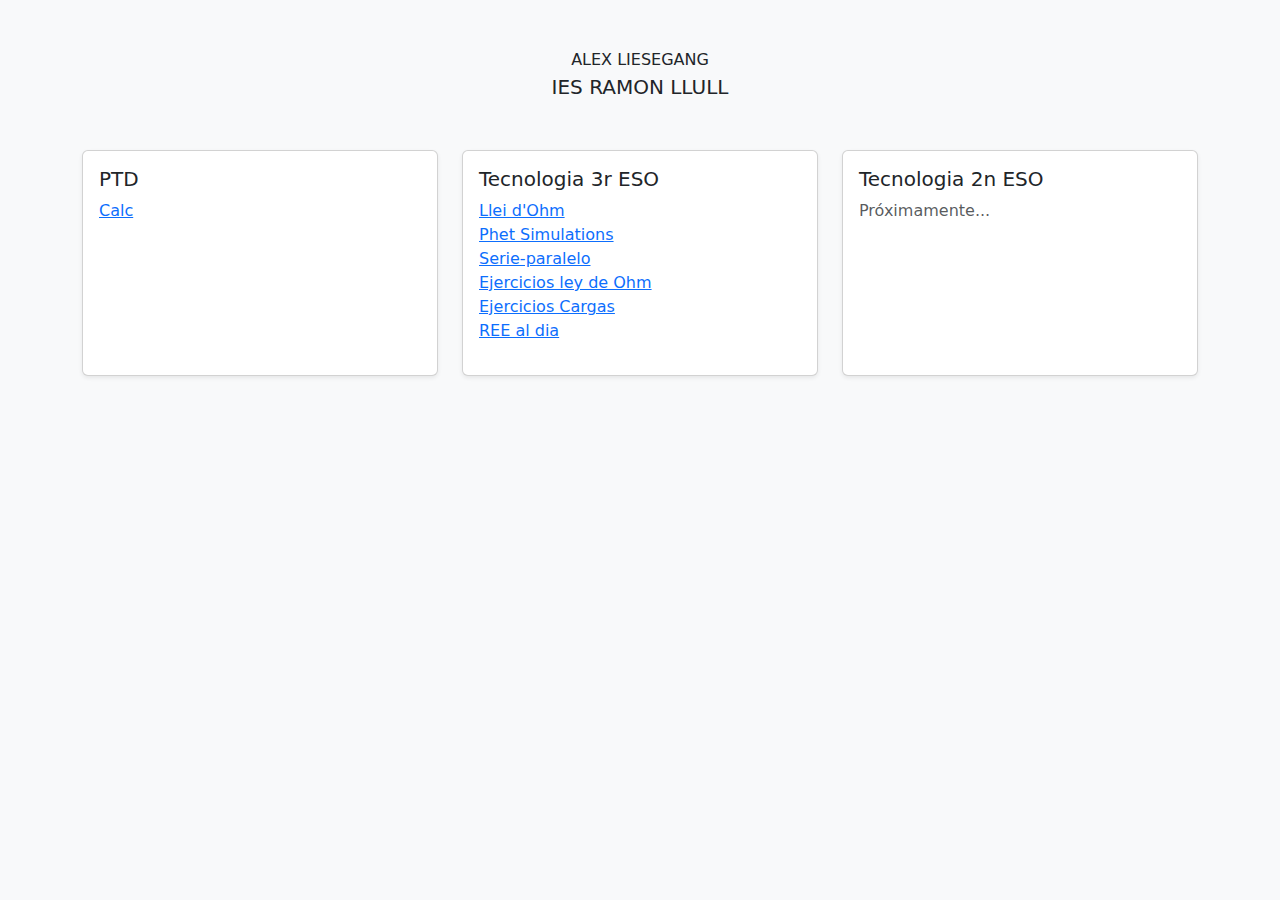
<file: index.html>
<!DOCTYPE html>
<html lang="es">
<head>
  <meta charset="UTF-8">
  <meta name="viewport" content="width=device-width, initial-scale=1.0">
  <title>ALEX LIESEGANG IES RAMON LLULL</title>

  <!-- Bootstrap CSS -->
  <link href="https://cdn.jsdelivr.net/npm/bootstrap@5.3.2/dist/css/bootstrap.min.css" rel="stylesheet">
</head>
<body class="bg-light">

  <div class="container py-5">
    <div class="text-center mb-5">
      <h3">ALEX LIESEGANG</h3>
      <p class="lead">IES RAMON LLULL</p>
    </div>

    <div class="row g-4">

      <!-- PTD -->
      <div class="col-md-4">
        <div class="card h-100 shadow-sm">
          <div class="card-body">
            <h5 class="card-title">PTD</h5>
            <ul class="list-unstyled">
              <li><a href="https://alexliesegang-iesllull.github.io/ies/ptd/calc.html" class="link-primary">Calc</a></li>
            </ul>
          </div>
        </div>
      </div>

      <!-- TECNOLOGIA 3r ESO -->
      <div class="col-md-4">
        <div class="card h-100 shadow-sm">
          <div class="card-body">
            <h5 class="card-title">Tecnologia 3r ESO</h5>
            <ul class="list-unstyled">
              <li><a href="https://alexliesegang-iesllull.github.io/ies/ohm/ohm.html" class="link-primary">Llei d'Ohm</a></li>
              <li><a href="https://phet.colorado.edu/es/simulations/filter?subjects=physics&type=html" class="link-primary">Phet Simulations</a></li>
		<li><a href="https://alexliesegang-iesllull.github.io/ies/ohm/Ejercicios_Resistencias_Serie_Paralelo.html" class="link-primary">Serie-paralelo</a></li>	
		<li><a href="https://alexliesegang-iesllull.github.io/ies/ohm/Ejercicios_Ley_de_Ohm_3ESO.pdf">Ejercicios ley de Ohm</a></li>
    <li><a href="https://alexliesegang-iesllull.github.io/ies/ohm/ej-cargas.html">Ejercicios Cargas</a></li>
    <li><a href="https://www.ree.es/es/datos/aldia">REE al dia</a></li>
		</ul>
          </div>
        </div>
      </div>

      <!-- TECNOLOGIA 2n ESO -->
      <div class="col-md-4">
        <div class="card h-100 shadow-sm">
          <div class="card-body">
            <h5 class="card-title">Tecnologia 2n ESO</h5>
            <p class="text-muted">Próximamente...</p>
          </div>
        </div>
      </div>

    </div>
  </div>

  <!-- Bootstrap JS (opcional para componentes interactivos) -->
  <script src="https://cdn.jsdelivr.net/npm/bootstrap@5.3.2/dist/js/bootstrap.bundle.min.js"></script>
</body>
</html>
</file>
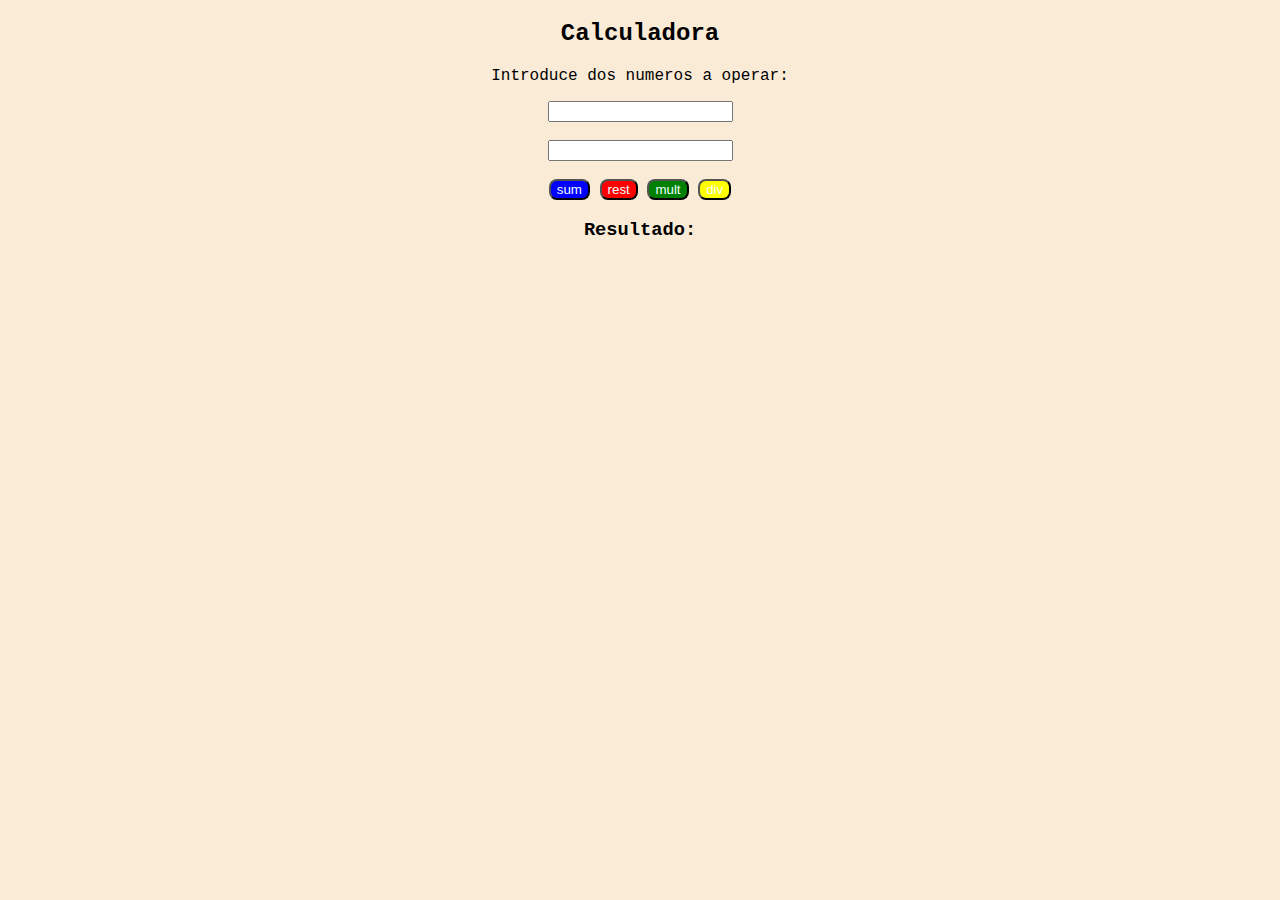
<file: ptd/index.html>
<!--calculadora online-->
<!DOCTYPE html>
<html lang="es">
<link rel="stylesheet" href="style.css">    
<head>
<title>Calculadora</title>
<script src="script.js" defer></script>    
</head>
<body>
<h2>Calculadora</h2>
<p>Introduce dos numeros a operar:</p>
<input id="num1" type="number"><br><br>
<input id="num2" type="number"><br><br>

<!--introducimos los boton +-*/-->
<button id="sum">sum</button>
<button id="rest">rest</button>
<button id="mult">mult</button>
<button id="div">div</button>

<h3>Resultado:</h3>
<h3 id="resultado"></h3>
</body>
</file>
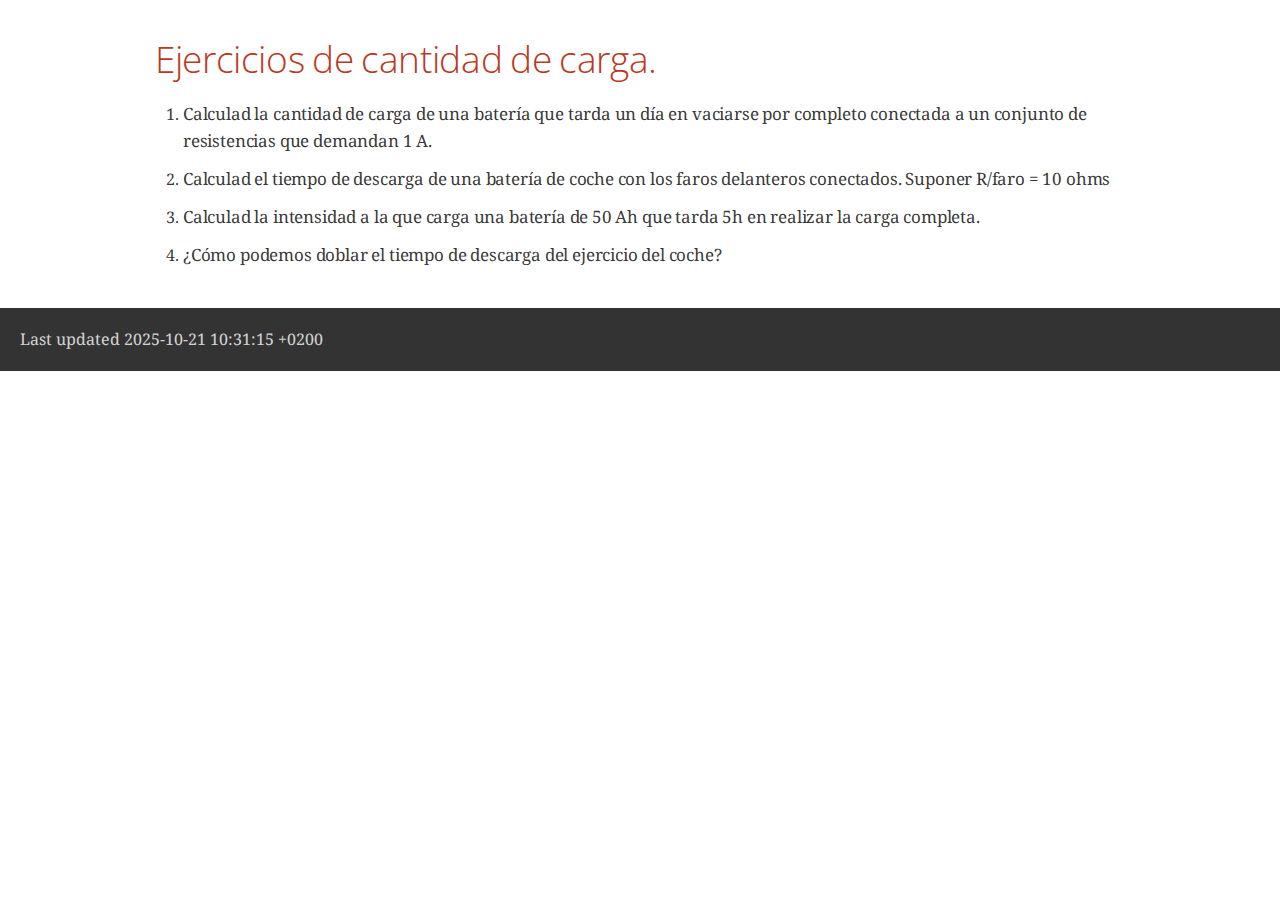
<file: ohm/ej-cargas.html>
<!DOCTYPE html>
<html lang="en">
<head>
<meta charset="UTF-8">
<meta http-equiv="X-UA-Compatible" content="IE=edge">
<meta name="viewport" content="width=device-width, initial-scale=1.0">
<meta name="generator" content="Asciidoctor 2.0.23">
<title>Ejercicios de cantidad de carga.</title>
<link rel="stylesheet" href="https://fonts.googleapis.com/css?family=Open+Sans:300,300italic,400,400italic,600,600italic%7CNoto+Serif:400,400italic,700,700italic%7CDroid+Sans+Mono:400,700">
<style>
/*! Asciidoctor default stylesheet | MIT License | https://asciidoctor.org */
/* Uncomment the following line when using as a custom stylesheet */
/* @import "https://fonts.googleapis.com/css?family=Open+Sans:300,300italic,400,400italic,600,600italic%7CNoto+Serif:400,400italic,700,700italic%7CDroid+Sans+Mono:400,700"; */
html{font-family:sans-serif;-webkit-text-size-adjust:100%}
a{background:none}
a:focus{outline:thin dotted}
a:active,a:hover{outline:0}
h1{font-size:2em;margin:.67em 0}
b,strong{font-weight:bold}
abbr{font-size:.9em}
abbr[title]{cursor:help;border-bottom:1px dotted #dddddf;text-decoration:none}
dfn{font-style:italic}
hr{height:0}
mark{background:#ff0;color:#000}
code,kbd,pre,samp{font-family:monospace;font-size:1em}
pre{white-space:pre-wrap}
q{quotes:"\201C" "\201D" "\2018" "\2019"}
small{font-size:80%}
sub,sup{font-size:75%;line-height:0;position:relative;vertical-align:baseline}
sup{top:-.5em}
sub{bottom:-.25em}
img{border:0}
svg:not(:root){overflow:hidden}
figure{margin:0}
audio,video{display:inline-block}
audio:not([controls]){display:none;height:0}
fieldset{border:1px solid silver;margin:0 2px;padding:.35em .625em .75em}
legend{border:0;padding:0}
button,input,select,textarea{font-family:inherit;font-size:100%;margin:0}
button,input{line-height:normal}
button,select{text-transform:none}
button,html input[type=button],input[type=reset],input[type=submit]{-webkit-appearance:button;cursor:pointer}
button[disabled],html input[disabled]{cursor:default}
input[type=checkbox],input[type=radio]{padding:0}
button::-moz-focus-inner,input::-moz-focus-inner{border:0;padding:0}
textarea{overflow:auto;vertical-align:top}
table{border-collapse:collapse;border-spacing:0}
*,::before,::after{box-sizing:border-box}
html,body{font-size:100%}
body{background:#fff;color:rgba(0,0,0,.8);padding:0;margin:0;font-family:"Noto Serif","DejaVu Serif",serif;line-height:1;position:relative;cursor:auto;-moz-tab-size:4;-o-tab-size:4;tab-size:4;word-wrap:anywhere;-moz-osx-font-smoothing:grayscale;-webkit-font-smoothing:antialiased}
a:hover{cursor:pointer}
img,object,embed{max-width:100%;height:auto}
object,embed{height:100%}
img{-ms-interpolation-mode:bicubic}
.left{float:left!important}
.right{float:right!important}
.text-left{text-align:left!important}
.text-right{text-align:right!important}
.text-center{text-align:center!important}
.text-justify{text-align:justify!important}
.hide{display:none}
img,object,svg{display:inline-block;vertical-align:middle}
textarea{height:auto;min-height:50px}
select{width:100%}
.subheader,.admonitionblock td.content>.title,.audioblock>.title,.exampleblock>.title,.imageblock>.title,.listingblock>.title,.literalblock>.title,.stemblock>.title,.openblock>.title,.paragraph>.title,.quoteblock>.title,table.tableblock>.title,.verseblock>.title,.videoblock>.title,.dlist>.title,.olist>.title,.ulist>.title,.qlist>.title,.hdlist>.title{line-height:1.45;color:#7a2518;font-weight:400;margin-top:0;margin-bottom:.25em}
div,dl,dt,dd,ul,ol,li,h1,h2,h3,#toctitle,.sidebarblock>.content>.title,h4,h5,h6,pre,form,p,blockquote,th,td{margin:0;padding:0}
a{color:#2156a5;text-decoration:underline;line-height:inherit}
a:hover,a:focus{color:#1d4b8f}
a img{border:0}
p{line-height:1.6;margin-bottom:1.25em;text-rendering:optimizeLegibility}
p aside{font-size:.875em;line-height:1.35;font-style:italic}
h1,h2,h3,#toctitle,.sidebarblock>.content>.title,h4,h5,h6{font-family:"Open Sans","DejaVu Sans",sans-serif;font-weight:300;font-style:normal;color:#ba3925;text-rendering:optimizeLegibility;margin-top:1em;margin-bottom:.5em;line-height:1.0125em}
h1 small,h2 small,h3 small,#toctitle small,.sidebarblock>.content>.title small,h4 small,h5 small,h6 small{font-size:60%;color:#e99b8f;line-height:0}
h1{font-size:2.125em}
h2{font-size:1.6875em}
h3,#toctitle,.sidebarblock>.content>.title{font-size:1.375em}
h4,h5{font-size:1.125em}
h6{font-size:1em}
hr{border:solid #dddddf;border-width:1px 0 0;clear:both;margin:1.25em 0 1.1875em}
em,i{font-style:italic;line-height:inherit}
strong,b{font-weight:bold;line-height:inherit}
small{font-size:60%;line-height:inherit}
code{font-family:"Droid Sans Mono","DejaVu Sans Mono",monospace;font-weight:400;color:rgba(0,0,0,.9)}
ul,ol,dl{line-height:1.6;margin-bottom:1.25em;list-style-position:outside;font-family:inherit}
ul,ol{margin-left:1.5em}
ul li ul,ul li ol{margin-left:1.25em;margin-bottom:0}
ul.circle{list-style-type:circle}
ul.disc{list-style-type:disc}
ul.square{list-style-type:square}
ul.circle ul:not([class]),ul.disc ul:not([class]),ul.square ul:not([class]){list-style:inherit}
ol li ul,ol li ol{margin-left:1.25em;margin-bottom:0}
dl dt{margin-bottom:.3125em;font-weight:bold}
dl dd{margin-bottom:1.25em}
blockquote{margin:0 0 1.25em;padding:.5625em 1.25em 0 1.1875em;border-left:1px solid #ddd}
blockquote,blockquote p{line-height:1.6;color:rgba(0,0,0,.85)}
@media screen and (min-width:768px){h1,h2,h3,#toctitle,.sidebarblock>.content>.title,h4,h5,h6{line-height:1.2}
h1{font-size:2.75em}
h2{font-size:2.3125em}
h3,#toctitle,.sidebarblock>.content>.title{font-size:1.6875em}
h4{font-size:1.4375em}}
table{background:#fff;margin-bottom:1.25em;border:1px solid #dedede;word-wrap:normal}
table thead,table tfoot{background:#f7f8f7}
table thead tr th,table thead tr td,table tfoot tr th,table tfoot tr td{padding:.5em .625em .625em;font-size:inherit;color:rgba(0,0,0,.8);text-align:left}
table tr th,table tr td{padding:.5625em .625em;font-size:inherit;color:rgba(0,0,0,.8)}
table tr.even,table tr.alt{background:#f8f8f7}
table thead tr th,table tfoot tr th,table tbody tr td,table tr td,table tfoot tr td{line-height:1.6}
h1,h2,h3,#toctitle,.sidebarblock>.content>.title,h4,h5,h6{line-height:1.2;word-spacing:-.05em}
h1 strong,h2 strong,h3 strong,#toctitle strong,.sidebarblock>.content>.title strong,h4 strong,h5 strong,h6 strong{font-weight:400}
.center{margin-left:auto;margin-right:auto}
.stretch{width:100%}
.clearfix::before,.clearfix::after,.float-group::before,.float-group::after{content:" ";display:table}
.clearfix::after,.float-group::after{clear:both}
:not(pre).nobreak{word-wrap:normal}
:not(pre).nowrap{white-space:nowrap}
:not(pre).pre-wrap{white-space:pre-wrap}
:not(pre):not([class^=L])>code{font-size:.9375em;font-style:normal!important;letter-spacing:0;padding:.1em .5ex;word-spacing:-.15em;background:#f7f7f8;border-radius:4px;line-height:1.45;text-rendering:optimizeSpeed}
pre{color:rgba(0,0,0,.9);font-family:"Droid Sans Mono","DejaVu Sans Mono",monospace;line-height:1.45;text-rendering:optimizeSpeed}
pre code,pre pre{color:inherit;font-size:inherit;line-height:inherit}
pre>code{display:block}
pre.nowrap,pre.nowrap pre{white-space:pre;word-wrap:normal}
em em{font-style:normal}
strong strong{font-weight:400}
.keyseq{color:rgba(51,51,51,.8)}
kbd{font-family:"Droid Sans Mono","DejaVu Sans Mono",monospace;display:inline-block;color:rgba(0,0,0,.8);font-size:.65em;line-height:1.45;background:#f7f7f7;border:1px solid #ccc;border-radius:3px;box-shadow:0 1px 0 rgba(0,0,0,.2),inset 0 0 0 .1em #fff;margin:0 .15em;padding:.2em .5em;vertical-align:middle;position:relative;top:-.1em;white-space:nowrap}
.keyseq kbd:first-child{margin-left:0}
.keyseq kbd:last-child{margin-right:0}
.menuseq,.menuref{color:#000}
.menuseq b:not(.caret),.menuref{font-weight:inherit}
.menuseq{word-spacing:-.02em}
.menuseq b.caret{font-size:1.25em;line-height:.8}
.menuseq i.caret{font-weight:bold;text-align:center;width:.45em}
b.button::before,b.button::after{position:relative;top:-1px;font-weight:400}
b.button::before{content:"[";padding:0 3px 0 2px}
b.button::after{content:"]";padding:0 2px 0 3px}
p a>code:hover{color:rgba(0,0,0,.9)}
#header,#content,#footnotes,#footer{width:100%;margin:0 auto;max-width:62.5em;*zoom:1;position:relative;padding-left:.9375em;padding-right:.9375em}
#header::before,#header::after,#content::before,#content::after,#footnotes::before,#footnotes::after,#footer::before,#footer::after{content:" ";display:table}
#header::after,#content::after,#footnotes::after,#footer::after{clear:both}
#content{margin-top:1.25em}
#content::before{content:none}
#header>h1:first-child{color:rgba(0,0,0,.85);margin-top:2.25rem;margin-bottom:0}
#header>h1:first-child+#toc{margin-top:8px;border-top:1px solid #dddddf}
#header>h1:only-child{border-bottom:1px solid #dddddf;padding-bottom:8px}
#header .details{border-bottom:1px solid #dddddf;line-height:1.45;padding-top:.25em;padding-bottom:.25em;padding-left:.25em;color:rgba(0,0,0,.6);display:flex;flex-flow:row wrap}
#header .details span:first-child{margin-left:-.125em}
#header .details span.email a{color:rgba(0,0,0,.85)}
#header .details br{display:none}
#header .details br+span::before{content:"\00a0\2013\00a0"}
#header .details br+span.author::before{content:"\00a0\22c5\00a0";color:rgba(0,0,0,.85)}
#header .details br+span#revremark::before{content:"\00a0|\00a0"}
#header #revnumber{text-transform:capitalize}
#header #revnumber::after{content:"\00a0"}
#content>h1:first-child:not([class]){color:rgba(0,0,0,.85);border-bottom:1px solid #dddddf;padding-bottom:8px;margin-top:0;padding-top:1rem;margin-bottom:1.25rem}
#toc{border-bottom:1px solid #e7e7e9;padding-bottom:.5em}
#toc>ul{margin-left:.125em}
#toc ul.sectlevel0>li>a{font-style:italic}
#toc ul.sectlevel0 ul.sectlevel1{margin:.5em 0}
#toc ul{font-family:"Open Sans","DejaVu Sans",sans-serif;list-style-type:none}
#toc li{line-height:1.3334;margin-top:.3334em}
#toc a{text-decoration:none}
#toc a:active{text-decoration:underline}
#toctitle{color:#7a2518;font-size:1.2em}
@media screen and (min-width:768px){#toctitle{font-size:1.375em}
body.toc2{padding-left:15em;padding-right:0}
body.toc2 #header>h1:nth-last-child(2){border-bottom:1px solid #dddddf;padding-bottom:8px}
#toc.toc2{margin-top:0!important;background:#f8f8f7;position:fixed;width:15em;left:0;top:0;border-right:1px solid #e7e7e9;border-top-width:0!important;border-bottom-width:0!important;z-index:1000;padding:1.25em 1em;height:100%;overflow:auto}
#toc.toc2 #toctitle{margin-top:0;margin-bottom:.8rem;font-size:1.2em}
#toc.toc2>ul{font-size:.9em;margin-bottom:0}
#toc.toc2 ul ul{margin-left:0;padding-left:1em}
#toc.toc2 ul.sectlevel0 ul.sectlevel1{padding-left:0;margin-top:.5em;margin-bottom:.5em}
body.toc2.toc-right{padding-left:0;padding-right:15em}
body.toc2.toc-right #toc.toc2{border-right-width:0;border-left:1px solid #e7e7e9;left:auto;right:0}}
@media screen and (min-width:1280px){body.toc2{padding-left:20em;padding-right:0}
#toc.toc2{width:20em}
#toc.toc2 #toctitle{font-size:1.375em}
#toc.toc2>ul{font-size:.95em}
#toc.toc2 ul ul{padding-left:1.25em}
body.toc2.toc-right{padding-left:0;padding-right:20em}}
#content #toc{border:1px solid #e0e0dc;margin-bottom:1.25em;padding:1.25em;background:#f8f8f7;border-radius:4px}
#content #toc>:first-child{margin-top:0}
#content #toc>:last-child{margin-bottom:0}
#footer{max-width:none;background:rgba(0,0,0,.8);padding:1.25em}
#footer-text{color:hsla(0,0%,100%,.8);line-height:1.44}
#content{margin-bottom:.625em}
.sect1{padding-bottom:.625em}
@media screen and (min-width:768px){#content{margin-bottom:1.25em}
.sect1{padding-bottom:1.25em}}
.sect1:last-child{padding-bottom:0}
.sect1+.sect1{border-top:1px solid #e7e7e9}
#content h1>a.anchor,h2>a.anchor,h3>a.anchor,#toctitle>a.anchor,.sidebarblock>.content>.title>a.anchor,h4>a.anchor,h5>a.anchor,h6>a.anchor{position:absolute;z-index:1001;width:1.5ex;margin-left:-1.5ex;display:block;text-decoration:none!important;visibility:hidden;text-align:center;font-weight:400}
#content h1>a.anchor::before,h2>a.anchor::before,h3>a.anchor::before,#toctitle>a.anchor::before,.sidebarblock>.content>.title>a.anchor::before,h4>a.anchor::before,h5>a.anchor::before,h6>a.anchor::before{content:"\00A7";font-size:.85em;display:block;padding-top:.1em}
#content h1:hover>a.anchor,#content h1>a.anchor:hover,h2:hover>a.anchor,h2>a.anchor:hover,h3:hover>a.anchor,#toctitle:hover>a.anchor,.sidebarblock>.content>.title:hover>a.anchor,h3>a.anchor:hover,#toctitle>a.anchor:hover,.sidebarblock>.content>.title>a.anchor:hover,h4:hover>a.anchor,h4>a.anchor:hover,h5:hover>a.anchor,h5>a.anchor:hover,h6:hover>a.anchor,h6>a.anchor:hover{visibility:visible}
#content h1>a.link,h2>a.link,h3>a.link,#toctitle>a.link,.sidebarblock>.content>.title>a.link,h4>a.link,h5>a.link,h6>a.link{color:#ba3925;text-decoration:none}
#content h1>a.link:hover,h2>a.link:hover,h3>a.link:hover,#toctitle>a.link:hover,.sidebarblock>.content>.title>a.link:hover,h4>a.link:hover,h5>a.link:hover,h6>a.link:hover{color:#a53221}
details,.audioblock,.imageblock,.literalblock,.listingblock,.stemblock,.videoblock{margin-bottom:1.25em}
details{margin-left:1.25rem}
details>summary{cursor:pointer;display:block;position:relative;line-height:1.6;margin-bottom:.625rem;outline:none;-webkit-tap-highlight-color:transparent}
details>summary::-webkit-details-marker{display:none}
details>summary::before{content:"";border:solid transparent;border-left:solid;border-width:.3em 0 .3em .5em;position:absolute;top:.5em;left:-1.25rem;transform:translateX(15%)}
details[open]>summary::before{border:solid transparent;border-top:solid;border-width:.5em .3em 0;transform:translateY(15%)}
details>summary::after{content:"";width:1.25rem;height:1em;position:absolute;top:.3em;left:-1.25rem}
.admonitionblock td.content>.title,.audioblock>.title,.exampleblock>.title,.imageblock>.title,.listingblock>.title,.literalblock>.title,.stemblock>.title,.openblock>.title,.paragraph>.title,.quoteblock>.title,table.tableblock>.title,.verseblock>.title,.videoblock>.title,.dlist>.title,.olist>.title,.ulist>.title,.qlist>.title,.hdlist>.title{text-rendering:optimizeLegibility;text-align:left;font-family:"Noto Serif","DejaVu Serif",serif;font-size:1rem;font-style:italic}
table.tableblock.fit-content>caption.title{white-space:nowrap;width:0}
.paragraph.lead>p,#preamble>.sectionbody>[class=paragraph]:first-of-type p{font-size:1.21875em;line-height:1.6;color:rgba(0,0,0,.85)}
.admonitionblock>table{border-collapse:separate;border:0;background:none;width:100%}
.admonitionblock>table td.icon{text-align:center;width:80px}
.admonitionblock>table td.icon img{max-width:none}
.admonitionblock>table td.icon .title{font-weight:bold;font-family:"Open Sans","DejaVu Sans",sans-serif;text-transform:uppercase}
.admonitionblock>table td.content{padding-left:1.125em;padding-right:1.25em;border-left:1px solid #dddddf;color:rgba(0,0,0,.6);word-wrap:anywhere}
.admonitionblock>table td.content>:last-child>:last-child{margin-bottom:0}
.exampleblock>.content{border:1px solid #e6e6e6;margin-bottom:1.25em;padding:1.25em;background:#fff;border-radius:4px}
.sidebarblock{border:1px solid #dbdbd6;margin-bottom:1.25em;padding:1.25em;background:#f3f3f2;border-radius:4px}
.sidebarblock>.content>.title{color:#7a2518;margin-top:0;text-align:center}
.exampleblock>.content>:first-child,.sidebarblock>.content>:first-child{margin-top:0}
.exampleblock>.content>:last-child,.exampleblock>.content>:last-child>:last-child,.exampleblock>.content .olist>ol>li:last-child>:last-child,.exampleblock>.content .ulist>ul>li:last-child>:last-child,.exampleblock>.content .qlist>ol>li:last-child>:last-child,.sidebarblock>.content>:last-child,.sidebarblock>.content>:last-child>:last-child,.sidebarblock>.content .olist>ol>li:last-child>:last-child,.sidebarblock>.content .ulist>ul>li:last-child>:last-child,.sidebarblock>.content .qlist>ol>li:last-child>:last-child{margin-bottom:0}
.literalblock pre,.listingblock>.content>pre{border-radius:4px;overflow-x:auto;padding:1em;font-size:.8125em}
@media screen and (min-width:768px){.literalblock pre,.listingblock>.content>pre{font-size:.90625em}}
@media screen and (min-width:1280px){.literalblock pre,.listingblock>.content>pre{font-size:1em}}
.literalblock pre,.listingblock>.content>pre:not(.highlight),.listingblock>.content>pre[class=highlight],.listingblock>.content>pre[class^="highlight "]{background:#f7f7f8}
.literalblock.output pre{color:#f7f7f8;background:rgba(0,0,0,.9)}
.listingblock>.content{position:relative}
.listingblock code[data-lang]::before{display:none;content:attr(data-lang);position:absolute;font-size:.75em;top:.425rem;right:.5rem;line-height:1;text-transform:uppercase;color:inherit;opacity:.5}
.listingblock:hover code[data-lang]::before{display:block}
.listingblock.terminal pre .command::before{content:attr(data-prompt);padding-right:.5em;color:inherit;opacity:.5}
.listingblock.terminal pre .command:not([data-prompt])::before{content:"$"}
.listingblock pre.highlightjs{padding:0}
.listingblock pre.highlightjs>code{padding:1em;border-radius:4px}
.listingblock pre.prettyprint{border-width:0}
.prettyprint{background:#f7f7f8}
pre.prettyprint .linenums{line-height:1.45;margin-left:2em}
pre.prettyprint li{background:none;list-style-type:inherit;padding-left:0}
pre.prettyprint li code[data-lang]::before{opacity:1}
pre.prettyprint li:not(:first-child) code[data-lang]::before{display:none}
table.linenotable{border-collapse:separate;border:0;margin-bottom:0;background:none}
table.linenotable td[class]{color:inherit;vertical-align:top;padding:0;line-height:inherit;white-space:normal}
table.linenotable td.code{padding-left:.75em}
table.linenotable td.linenos,pre.pygments .linenos{border-right:1px solid;opacity:.35;padding-right:.5em;-webkit-user-select:none;-moz-user-select:none;-ms-user-select:none;user-select:none}
pre.pygments span.linenos{display:inline-block;margin-right:.75em}
.quoteblock{margin:0 1em 1.25em 1.5em;display:table}
.quoteblock:not(.excerpt)>.title{margin-left:-1.5em;margin-bottom:.75em}
.quoteblock blockquote,.quoteblock p{color:rgba(0,0,0,.85);font-size:1.15rem;line-height:1.75;word-spacing:.1em;letter-spacing:0;font-style:italic;text-align:justify}
.quoteblock blockquote{margin:0;padding:0;border:0}
.quoteblock blockquote::before{content:"\201c";float:left;font-size:2.75em;font-weight:bold;line-height:.6em;margin-left:-.6em;color:#7a2518;text-shadow:0 1px 2px rgba(0,0,0,.1)}
.quoteblock blockquote>.paragraph:last-child p{margin-bottom:0}
.quoteblock .attribution{margin-top:.75em;margin-right:.5ex;text-align:right}
.verseblock{margin:0 1em 1.25em}
.verseblock pre{font-family:"Open Sans","DejaVu Sans",sans-serif;font-size:1.15rem;color:rgba(0,0,0,.85);font-weight:300;text-rendering:optimizeLegibility}
.verseblock pre strong{font-weight:400}
.verseblock .attribution{margin-top:1.25rem;margin-left:.5ex}
.quoteblock .attribution,.verseblock .attribution{font-size:.9375em;line-height:1.45;font-style:italic}
.quoteblock .attribution br,.verseblock .attribution br{display:none}
.quoteblock .attribution cite,.verseblock .attribution cite{display:block;letter-spacing:-.025em;color:rgba(0,0,0,.6)}
.quoteblock.abstract blockquote::before,.quoteblock.excerpt blockquote::before,.quoteblock .quoteblock blockquote::before{display:none}
.quoteblock.abstract blockquote,.quoteblock.abstract p,.quoteblock.excerpt blockquote,.quoteblock.excerpt p,.quoteblock .quoteblock blockquote,.quoteblock .quoteblock p{line-height:1.6;word-spacing:0}
.quoteblock.abstract{margin:0 1em 1.25em;display:block}
.quoteblock.abstract>.title{margin:0 0 .375em;font-size:1.15em;text-align:center}
.quoteblock.excerpt>blockquote,.quoteblock .quoteblock{padding:0 0 .25em 1em;border-left:.25em solid #dddddf}
.quoteblock.excerpt,.quoteblock .quoteblock{margin-left:0}
.quoteblock.excerpt blockquote,.quoteblock.excerpt p,.quoteblock .quoteblock blockquote,.quoteblock .quoteblock p{color:inherit;font-size:1.0625rem}
.quoteblock.excerpt .attribution,.quoteblock .quoteblock .attribution{color:inherit;font-size:.85rem;text-align:left;margin-right:0}
p.tableblock:last-child{margin-bottom:0}
td.tableblock>.content{margin-bottom:1.25em;word-wrap:anywhere}
td.tableblock>.content>:last-child{margin-bottom:-1.25em}
table.tableblock,th.tableblock,td.tableblock{border:0 solid #dedede}
table.grid-all>*>tr>*{border-width:1px}
table.grid-cols>*>tr>*{border-width:0 1px}
table.grid-rows>*>tr>*{border-width:1px 0}
table.frame-all{border-width:1px}
table.frame-ends{border-width:1px 0}
table.frame-sides{border-width:0 1px}
table.frame-none>colgroup+*>:first-child>*,table.frame-sides>colgroup+*>:first-child>*{border-top-width:0}
table.frame-none>:last-child>:last-child>*,table.frame-sides>:last-child>:last-child>*{border-bottom-width:0}
table.frame-none>*>tr>:first-child,table.frame-ends>*>tr>:first-child{border-left-width:0}
table.frame-none>*>tr>:last-child,table.frame-ends>*>tr>:last-child{border-right-width:0}
table.stripes-all>*>tr,table.stripes-odd>*>tr:nth-of-type(odd),table.stripes-even>*>tr:nth-of-type(even),table.stripes-hover>*>tr:hover{background:#f8f8f7}
th.halign-left,td.halign-left{text-align:left}
th.halign-right,td.halign-right{text-align:right}
th.halign-center,td.halign-center{text-align:center}
th.valign-top,td.valign-top{vertical-align:top}
th.valign-bottom,td.valign-bottom{vertical-align:bottom}
th.valign-middle,td.valign-middle{vertical-align:middle}
table thead th,table tfoot th{font-weight:bold}
tbody tr th{background:#f7f8f7}
tbody tr th,tbody tr th p,tfoot tr th,tfoot tr th p{color:rgba(0,0,0,.8);font-weight:bold}
p.tableblock>code:only-child{background:none;padding:0}
p.tableblock{font-size:1em}
ol{margin-left:1.75em}
ul li ol{margin-left:1.5em}
dl dd{margin-left:1.125em}
dl dd:last-child,dl dd:last-child>:last-child{margin-bottom:0}
li p,ul dd,ol dd,.olist .olist,.ulist .ulist,.ulist .olist,.olist .ulist{margin-bottom:.625em}
ul.checklist,ul.none,ol.none,ul.no-bullet,ol.no-bullet,ol.unnumbered,ul.unstyled,ol.unstyled{list-style-type:none}
ul.no-bullet,ol.no-bullet,ol.unnumbered{margin-left:.625em}
ul.unstyled,ol.unstyled{margin-left:0}
li>p:empty:only-child::before{content:"";display:inline-block}
ul.checklist>li>p:first-child{margin-left:-1em}
ul.checklist>li>p:first-child>.fa-square-o:first-child,ul.checklist>li>p:first-child>.fa-check-square-o:first-child{width:1.25em;font-size:.8em;position:relative;bottom:.125em}
ul.checklist>li>p:first-child>input[type=checkbox]:first-child{margin-right:.25em}
ul.inline{display:flex;flex-flow:row wrap;list-style:none;margin:0 0 .625em -1.25em}
ul.inline>li{margin-left:1.25em}
.unstyled dl dt{font-weight:400;font-style:normal}
ol.arabic{list-style-type:decimal}
ol.decimal{list-style-type:decimal-leading-zero}
ol.loweralpha{list-style-type:lower-alpha}
ol.upperalpha{list-style-type:upper-alpha}
ol.lowerroman{list-style-type:lower-roman}
ol.upperroman{list-style-type:upper-roman}
ol.lowergreek{list-style-type:lower-greek}
.hdlist>table,.colist>table{border:0;background:none}
.hdlist>table>tbody>tr,.colist>table>tbody>tr{background:none}
td.hdlist1,td.hdlist2{vertical-align:top;padding:0 .625em}
td.hdlist1{font-weight:bold;padding-bottom:1.25em}
td.hdlist2{word-wrap:anywhere}
.literalblock+.colist,.listingblock+.colist{margin-top:-.5em}
.colist td:not([class]):first-child{padding:.4em .75em 0;line-height:1;vertical-align:top}
.colist td:not([class]):first-child img{max-width:none}
.colist td:not([class]):last-child{padding:.25em 0}
.thumb,.th{line-height:0;display:inline-block;border:4px solid #fff;box-shadow:0 0 0 1px #ddd}
.imageblock.left{margin:.25em .625em 1.25em 0}
.imageblock.right{margin:.25em 0 1.25em .625em}
.imageblock>.title{margin-bottom:0}
.imageblock.thumb,.imageblock.th{border-width:6px}
.imageblock.thumb>.title,.imageblock.th>.title{padding:0 .125em}
.image.left,.image.right{margin-top:.25em;margin-bottom:.25em;display:inline-block;line-height:0}
.image.left{margin-right:.625em}
.image.right{margin-left:.625em}
a.image{text-decoration:none;display:inline-block}
a.image object{pointer-events:none}
sup.footnote,sup.footnoteref{font-size:.875em;position:static;vertical-align:super}
sup.footnote a,sup.footnoteref a{text-decoration:none}
sup.footnote a:active,sup.footnoteref a:active,#footnotes .footnote a:first-of-type:active{text-decoration:underline}
#footnotes{padding-top:.75em;padding-bottom:.75em;margin-bottom:.625em}
#footnotes hr{width:20%;min-width:6.25em;margin:-.25em 0 .75em;border-width:1px 0 0}
#footnotes .footnote{padding:0 .375em 0 .225em;line-height:1.3334;font-size:.875em;margin-left:1.2em;margin-bottom:.2em}
#footnotes .footnote a:first-of-type{font-weight:bold;text-decoration:none;margin-left:-1.05em}
#footnotes .footnote:last-of-type{margin-bottom:0}
#content #footnotes{margin-top:-.625em;margin-bottom:0;padding:.75em 0}
div.unbreakable{page-break-inside:avoid}
.big{font-size:larger}
.small{font-size:smaller}
.underline{text-decoration:underline}
.overline{text-decoration:overline}
.line-through{text-decoration:line-through}
.aqua{color:#00bfbf}
.aqua-background{background:#00fafa}
.black{color:#000}
.black-background{background:#000}
.blue{color:#0000bf}
.blue-background{background:#0000fa}
.fuchsia{color:#bf00bf}
.fuchsia-background{background:#fa00fa}
.gray{color:#606060}
.gray-background{background:#7d7d7d}
.green{color:#006000}
.green-background{background:#007d00}
.lime{color:#00bf00}
.lime-background{background:#00fa00}
.maroon{color:#600000}
.maroon-background{background:#7d0000}
.navy{color:#000060}
.navy-background{background:#00007d}
.olive{color:#606000}
.olive-background{background:#7d7d00}
.purple{color:#600060}
.purple-background{background:#7d007d}
.red{color:#bf0000}
.red-background{background:#fa0000}
.silver{color:#909090}
.silver-background{background:#bcbcbc}
.teal{color:#006060}
.teal-background{background:#007d7d}
.white{color:#bfbfbf}
.white-background{background:#fafafa}
.yellow{color:#bfbf00}
.yellow-background{background:#fafa00}
span.icon>.fa{cursor:default}
a span.icon>.fa{cursor:inherit}
.admonitionblock td.icon [class^="fa icon-"]{font-size:2.5em;text-shadow:1px 1px 2px rgba(0,0,0,.5);cursor:default}
.admonitionblock td.icon .icon-note::before{content:"\f05a";color:#19407c}
.admonitionblock td.icon .icon-tip::before{content:"\f0eb";text-shadow:1px 1px 2px rgba(155,155,0,.8);color:#111}
.admonitionblock td.icon .icon-warning::before{content:"\f071";color:#bf6900}
.admonitionblock td.icon .icon-caution::before{content:"\f06d";color:#bf3400}
.admonitionblock td.icon .icon-important::before{content:"\f06a";color:#bf0000}
.conum[data-value]{display:inline-block;color:#fff!important;background:rgba(0,0,0,.8);border-radius:50%;text-align:center;font-size:.75em;width:1.67em;height:1.67em;line-height:1.67em;font-family:"Open Sans","DejaVu Sans",sans-serif;font-style:normal;font-weight:bold}
.conum[data-value] *{color:#fff!important}
.conum[data-value]+b{display:none}
.conum[data-value]::after{content:attr(data-value)}
pre .conum[data-value]{position:relative;top:-.125em}
b.conum *{color:inherit!important}
.conum:not([data-value]):empty{display:none}
dt,th.tableblock,td.content,div.footnote{text-rendering:optimizeLegibility}
h1,h2,p,td.content,span.alt,summary{letter-spacing:-.01em}
p strong,td.content strong,div.footnote strong{letter-spacing:-.005em}
p,blockquote,dt,td.content,td.hdlist1,span.alt,summary{font-size:1.0625rem}
p{margin-bottom:1.25rem}
.sidebarblock p,.sidebarblock dt,.sidebarblock td.content,p.tableblock{font-size:1em}
.exampleblock>.content{background:#fffef7;border-color:#e0e0dc;box-shadow:0 1px 4px #e0e0dc}
.print-only{display:none!important}
@page{margin:1.25cm .75cm}
@media print{*{box-shadow:none!important;text-shadow:none!important}
html{font-size:80%}
a{color:inherit!important;text-decoration:underline!important}
a.bare,a[href^="#"],a[href^="mailto:"]{text-decoration:none!important}
a[href^="http:"]:not(.bare)::after,a[href^="https:"]:not(.bare)::after{content:"(" attr(href) ")";display:inline-block;font-size:.875em;padding-left:.25em}
abbr[title]{border-bottom:1px dotted}
abbr[title]::after{content:" (" attr(title) ")"}
pre,blockquote,tr,img,object,svg{page-break-inside:avoid}
thead{display:table-header-group}
svg{max-width:100%}
p,blockquote,dt,td.content{font-size:1em;orphans:3;widows:3}
h2,h3,#toctitle,.sidebarblock>.content>.title{page-break-after:avoid}
#header,#content,#footnotes,#footer{max-width:none}
#toc,.sidebarblock,.exampleblock>.content{background:none!important}
#toc{border-bottom:1px solid #dddddf!important;padding-bottom:0!important}
body.book #header{text-align:center}
body.book #header>h1:first-child{border:0!important;margin:2.5em 0 1em}
body.book #header .details{border:0!important;display:block;padding:0!important}
body.book #header .details span:first-child{margin-left:0!important}
body.book #header .details br{display:block}
body.book #header .details br+span::before{content:none!important}
body.book #toc{border:0!important;text-align:left!important;padding:0!important;margin:0!important}
body.book #toc,body.book #preamble,body.book h1.sect0,body.book .sect1>h2{page-break-before:always}
.listingblock code[data-lang]::before{display:block}
#footer{padding:0 .9375em}
.hide-on-print{display:none!important}
.print-only{display:block!important}
.hide-for-print{display:none!important}
.show-for-print{display:inherit!important}}
@media amzn-kf8,print{#header>h1:first-child{margin-top:1.25rem}
.sect1{padding:0!important}
.sect1+.sect1{border:0}
#footer{background:none}
#footer-text{color:rgba(0,0,0,.6);font-size:.9em}}
@media amzn-kf8{#header,#content,#footnotes,#footer{padding:0}}
</style>
</head>
<body class="article">
<div id="header">
</div>
<div id="content">
<div class="sect1">
<h2 id="_ejercicios_de_cantidad_de_carga">Ejercicios de cantidad de carga.</h2>
<div class="sectionbody">
<div class="olist arabic">
<ol class="arabic">
<li>
<p>Calculad la cantidad de carga de una batería que tarda un día en
vaciarse por completo conectada a un conjunto de resistencias que demandan
1 A.</p>
</li>
<li>
<p>Calculad el tiempo de descarga de una batería de coche con los faros
delanteros conectados. Suponer R/faro = 10 ohms</p>
</li>
<li>
<p>Calculad la intensidad a la que carga una batería de 50 Ah que tarda 5h
en realizar la carga completa.</p>
</li>
<li>
<p>¿Cómo podemos doblar el tiempo de descarga del ejercicio del coche?</p>
</li>
</ol>
</div>
</div>
</div>
</div>
<div id="footer">
<div id="footer-text">
Last updated 2025-10-21 10:31:15 +0200
</div>
</div>
</body>
</html>
</file>
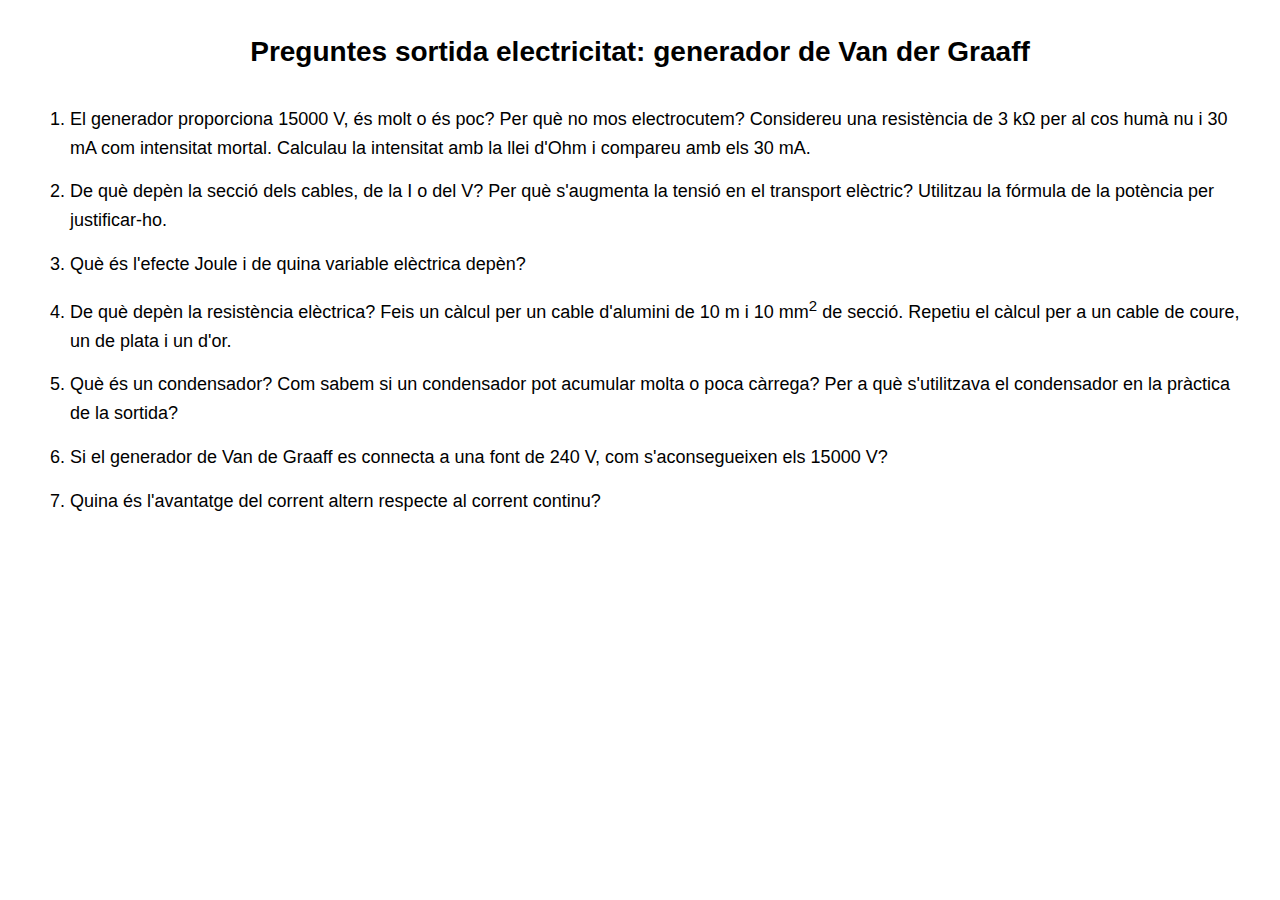
<file: ohm/ej.graaf.html>
<!DOCTYPE html>
<html lang="ca">
<head>
<meta charset="UTF-8">
<title>Preguntes Electricitat</title>
<style>
  body {
    font-family: Arial, sans-serif;
    margin: 30px;
    line-height: 1.6;
  }
  h1 {
    text-align: center;
    font-size: 28px;
    margin-bottom: 30px;
  }
  ol li {
    margin-bottom: 15px;
    font-size: 18px;
  }
</style>
</head>

<body>

<h1>Preguntes sortida electricitat: generador de Van der Graaff</h1>

<ol>
  <li>El generador proporciona 15000 V, és molt o és poc? Per què no mos 
electrocutem? Considereu una resistència de 3 kΩ per al cos humà nu i 30 
mA com 
intensitat mortal. Calculau la intensitat amb la llei d'Ohm i compareu amb els 30 mA.</li>

  <li>De què depèn la secció dels cables, de la I o del V? Per què s'augmenta la tensió en el transport elèctric? Utilitzau la fórmula de la potència per justificar-ho.</li>

  <li>Què és l'efecte Joule i de quina variable elèctrica depèn?</li>

  <li>De què depèn la resistència elèctrica? Feis un càlcul per un cable 
d'alumini de 10 m i 10 mm<sup>2</sup> de secció. Repetiu el càlcul per a 
un cable de coure, un de plata i un d'or.</li>

  <li>Què és un condensador? Com sabem si un condensador pot acumular molta o poca càrrega? Per a què s'utilitzava el condensador en la pràctica de la sortida?</li>

  <li>Si el generador de Van de Graaff es connecta a una font de 240 V, com s'aconsegueixen els 15000 V?</li>

  <li>Quina és l'avantatge del corrent altern respecte al corrent continu?</li>
</ol>

</body>
</html>
</file>
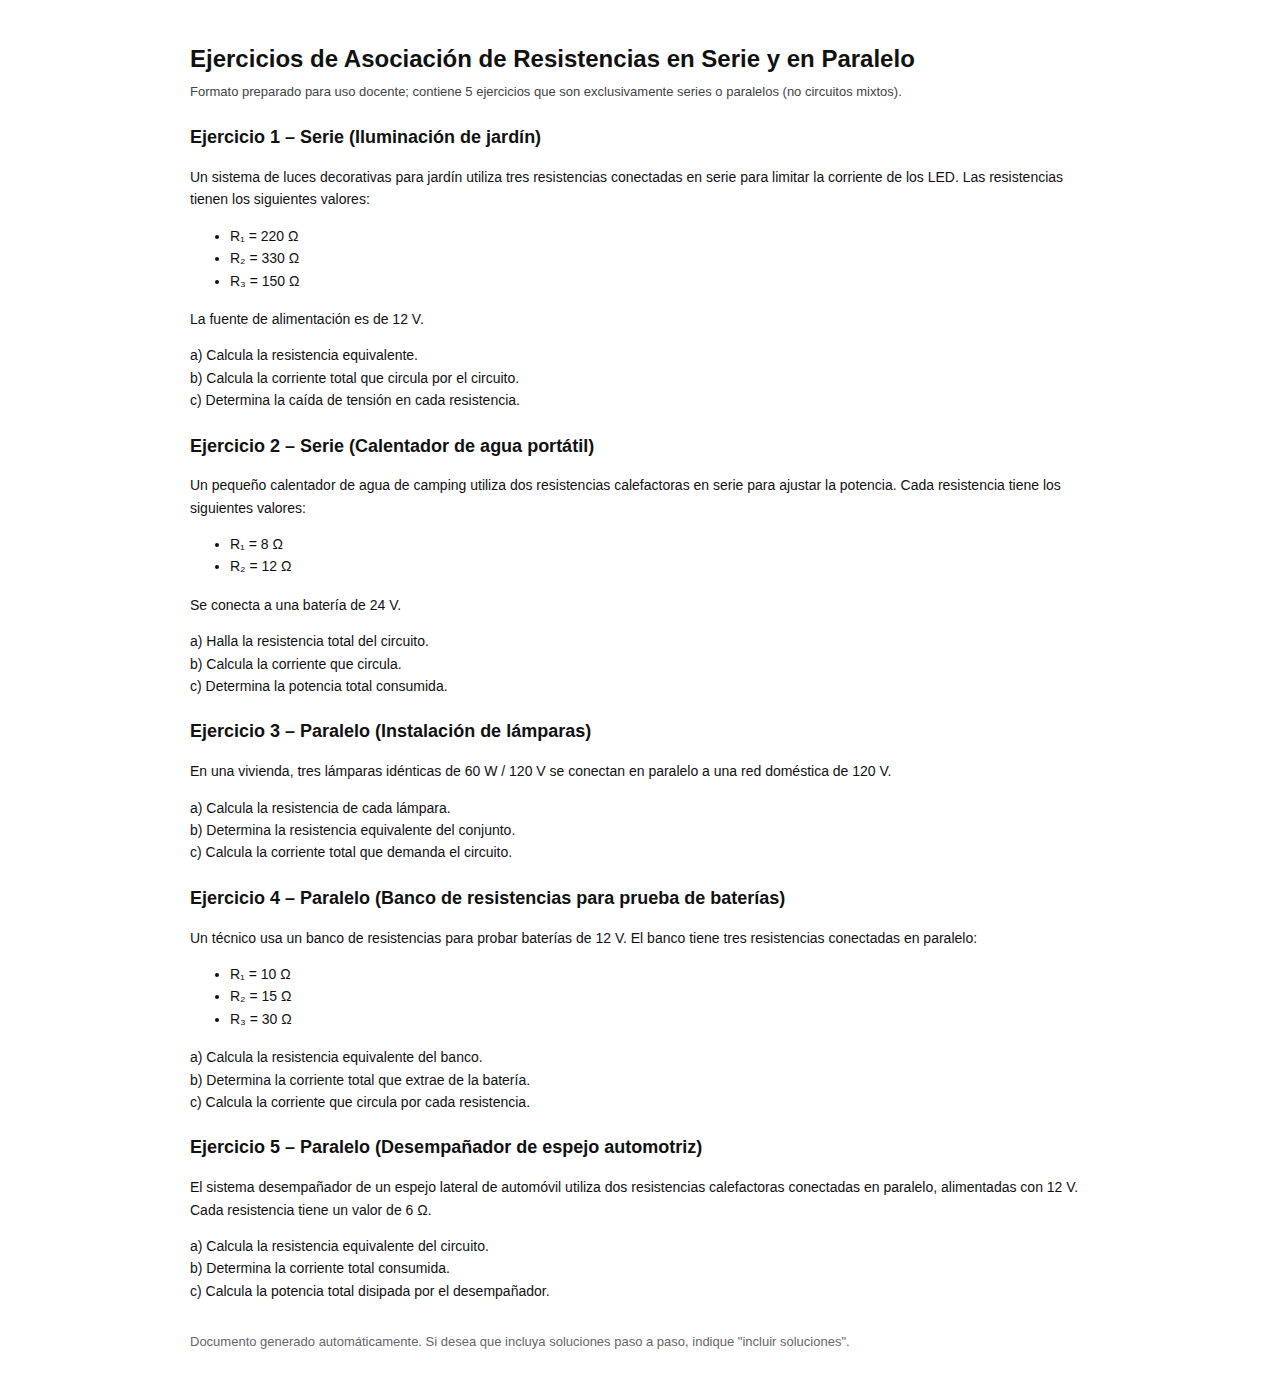
<file: ohm/Ejercicios_Resistencias_Serie_Paralelo.html>
<!doctype html>
<html lang="es">
<head>
  <meta charset="utf-8">
  <meta name="viewport" content="width=device-width,initial-scale=1">
  <title>Ejercicios de Asociación de Resistencias en Serie y en Paralelo</title>
  <style>
    body { font-family: Arial, Helvetica, sans-serif; margin: 40px; line-height: 1.6; color: #111; }
    h1 { font-size: 24px; margin-bottom: 4px; }
    h2 { font-size: 18px; margin-top: 20px; margin-bottom: 6px; }
    p, li { font-size: 14px; }
    .container { max-width: 900px; margin: 0 auto; }
    .metadata { color: #444; font-size: 13px; margin-bottom: 18px; }
    pre { background: #f4f4f4; padding: 10px; border-radius: 6px; overflow-x: auto; }
    ul { margin-top: 6px; }
    footer { margin-top: 30px; color: #666; font-size: 13px; }
  </style>
</head>
<body>
  <div class="container">
    <h1>Ejercicios de Asociación de Resistencias en Serie y en Paralelo</h1>
    <div class="metadata">Formato preparado para uso docente; contiene 5 ejercicios que son exclusivamente series o paralelos (no circuitos mixtos).</div>

    <h2>Ejercicio 1 – Serie (Iluminación de jardín)</h2>
    <p>Un sistema de luces decorativas para jardín utiliza tres resistencias conectadas en serie para limitar la corriente de los LED. Las resistencias tienen los siguientes valores:</p>
    <ul>
      <li>R₁ = 220 Ω</li>
      <li>R₂ = 330 Ω</li>
      <li>R₃ = 150 Ω</li>
    </ul>
    <p>La fuente de alimentación es de 12 V.</p>
    <p>a) Calcula la resistencia equivalente.<br>b) Calcula la corriente total que circula por el circuito.<br>c) Determina la caída de tensión en cada resistencia.</p>

    <h2>Ejercicio 2 – Serie (Calentador de agua portátil)</h2>
    <p>Un pequeño calentador de agua de camping utiliza dos resistencias calefactoras en serie para ajustar la potencia. Cada resistencia tiene los siguientes valores:</p>
    <ul>
      <li>R₁ = 8 Ω</li>
      <li>R₂ = 12 Ω</li>
    </ul>
    <p>Se conecta a una batería de 24 V.</p>
    <p>a) Halla la resistencia total del circuito.<br>b) Calcula la corriente que circula.<br>c) Determina la potencia total consumida.</p>

    <h2>Ejercicio 3 – Paralelo (Instalación de lámparas)</h2>
    <p>En una vivienda, tres lámparas idénticas de 60 W / 120 V se conectan en paralelo a una red doméstica de 120 V.</p>
    <p>a) Calcula la resistencia de cada lámpara.<br>b) Determina la resistencia equivalente del conjunto.<br>c) Calcula la corriente total que demanda el circuito.</p>

    <h2>Ejercicio 4 – Paralelo (Banco de resistencias para prueba de baterías)</h2>
    <p>Un técnico usa un banco de resistencias para probar baterías de 12 V. El banco tiene tres resistencias conectadas en paralelo:</p>
    <ul>
      <li>R₁ = 10 Ω</li>
      <li>R₂ = 15 Ω</li>
      <li>R₃ = 30 Ω</li>
    </ul>
    <p>a) Calcula la resistencia equivalente del banco.<br>b) Determina la corriente total que extrae de la batería.<br>c) Calcula la corriente que circula por cada resistencia.</p>

    <h2>Ejercicio 5 – Paralelo (Desempañador de espejo automotriz)</h2>
    <p>El sistema desempañador de un espejo lateral de automóvil utiliza dos resistencias calefactoras conectadas en paralelo, alimentadas con 12 V. Cada resistencia tiene un valor de 6 Ω.</p>
    <p>a) Calcula la resistencia equivalente del circuito.<br>b) Determina la corriente total consumida.<br>c) Calcula la potencia total disipada por el desempañador.</p>

    <footer>Documento generado automáticamente. Si desea que incluya soluciones paso a paso, indique "incluir soluciones".</footer>
  </div>
</body>
</html>
</file>
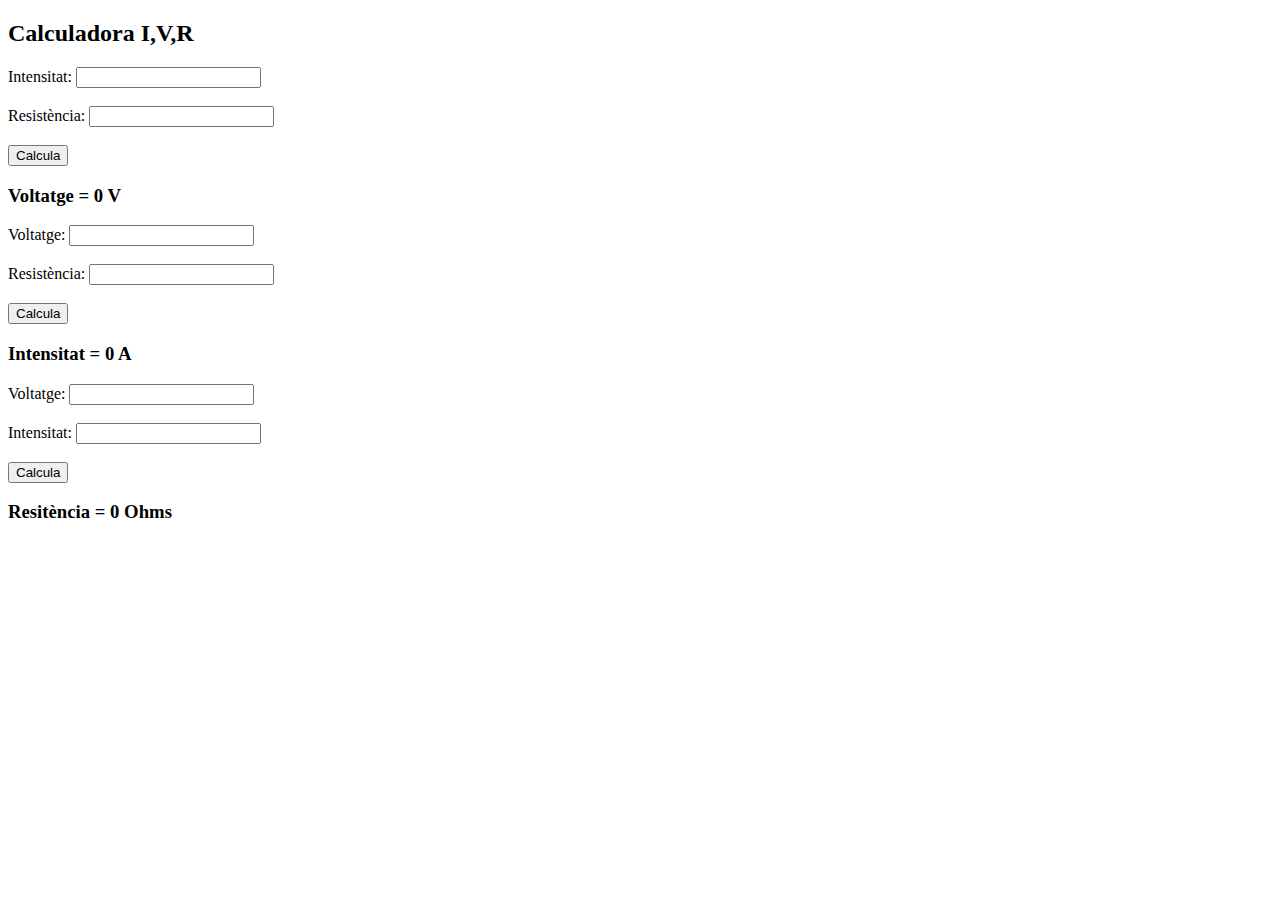
<file: ohm/ohm.html>
<!DOCTYPE html>
<html lang="es">
<head>
  <meta charset="UTF-8">
  <title>Sumar Dos Números</title>
  <script src="script.js" defer></script>
</head>
<body>
  <h2>Calculadora I,V,R</h2>

  <label for="num1">Intensitat:</label>
  <input type="number" id="num1"><br><br>

  <label for="num2">Resistència:</label>
  <input type="number" id="num2"><br><br>

  <button onclick="multiplicar()">Calcula</button>

  <h3>Voltatge = <span id="resultado1">0</span> V</h3>

  <!---->

  <label for="num3">Voltatge:</label>
  <input type="number" id="num3"><br><br>

  <label for="num4">Resistència:</label>
  <input type="number" id="num4"><br><br>

  <button onclick="dividir1()">Calcula</button>

  <h3>Intensitat = <span id="resultado2">0</span> A</h3>

 <!---->
  <label for="num4">Voltatge:</label>
  <input type="number" id="num5"><br><br>

  <label for="num5">Intensitat:</label>
  <input type="number" id="num6"><br><br>

  <button onclick="dividir2()">Calcula</button>

  <h3>Resitència = <span id="resultado3">0</span> Ohms</h3>

  
</body>
</html>
</file>
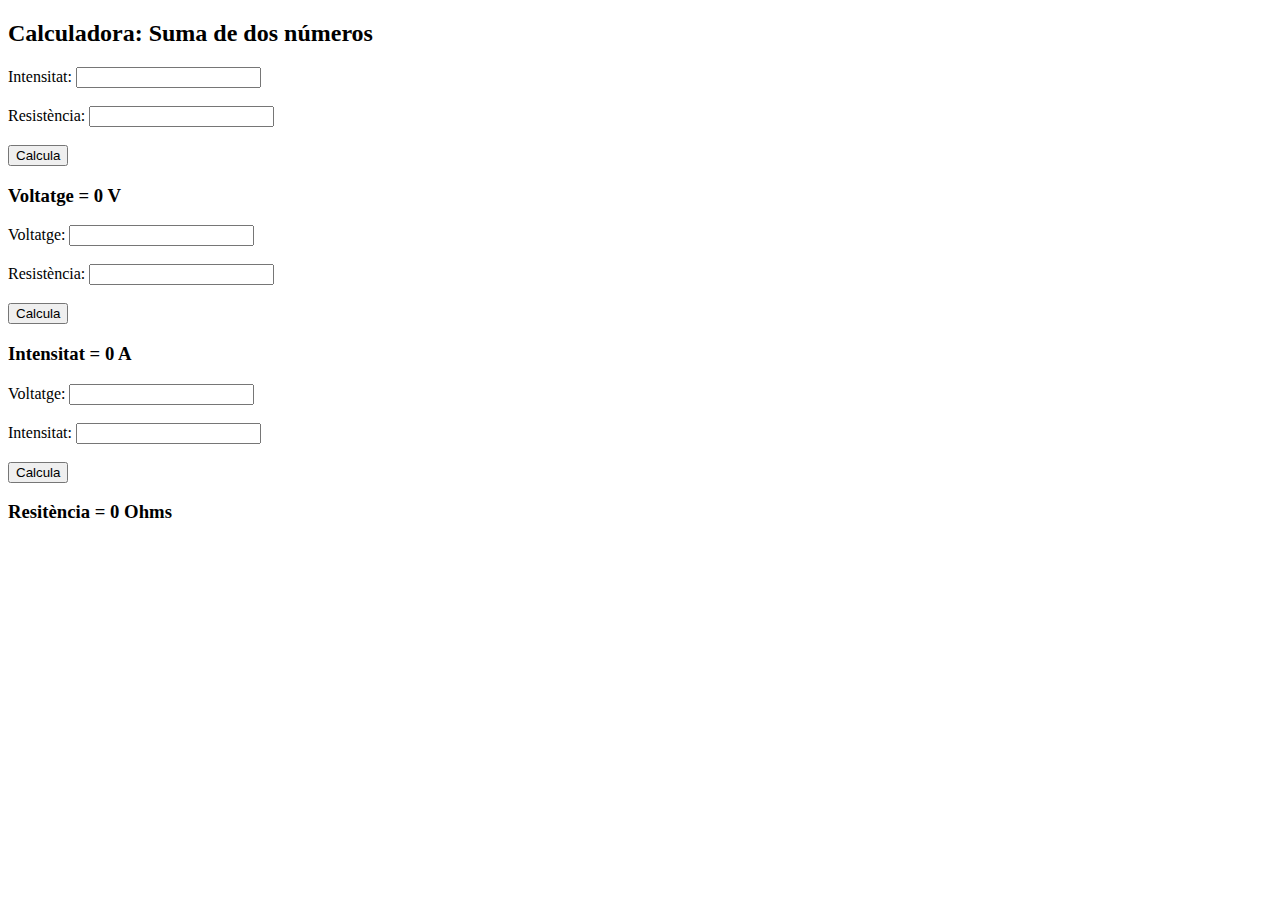
<file: ptd/ohm.html>
<!DOCTYPE html>
<html lang="es">
<head>
  <meta charset="UTF-8">
  <title>Sumar Dos Números</title>
  <script src="script.js" defer></script>
</head>
<body>
  <h2>Calculadora: Suma de dos números</h2>

  <label for="num1">Intensitat:</label>
  <input type="number" id="num1"><br><br>

  <label for="num2">Resistència:</label>
  <input type="number" id="num2"><br><br>

  <button onclick="multiplicar()">Calcula</button>

  <h3>Voltatge = <span id="resultado1">0</span> V</h3>

  <!---->

  <label for="num3">Voltatge:</label>
  <input type="number" id="num3"><br><br>

  <label for="num4">Resistència:</label>
  <input type="number" id="num4"><br><br>

  <button onclick="dividir1()">Calcula</button>

  <h3>Intensitat = <span id="resultado2">0</span> A</h3>

 <!---->
  <label for="num4">Voltatge:</label>
  <input type="number" id="num5"><br><br>

  <label for="num5">Intensitat:</label>
  <input type="number" id="num6"><br><br>

  <button onclick="dividir2()">Calcula</button>

  <h3>Resitència = <span id="resultado3">0</span> Ohms</h3>

  
</body>
</html>
</file>
<file: ptd/style.css>
body { background-color: antiquewhite;
       text-align: center;
       font-family:'Courier'
}

#sum {background-color: blue;
color:azure;
border-radius:8px;
padding: 10 px 20 px }

#rest {background-color: red;
       color:azure;
       border-radius:8px;
       padding: 10 px 20 px }

#mult {background-color: green;
              color:azure;
              border-radius:8px;
              padding: 10 px 20 px }   

#div {background-color: yellow;
              color:azure;
              border-radius:8px;
              padding: 10 px 20 px }
</file>
